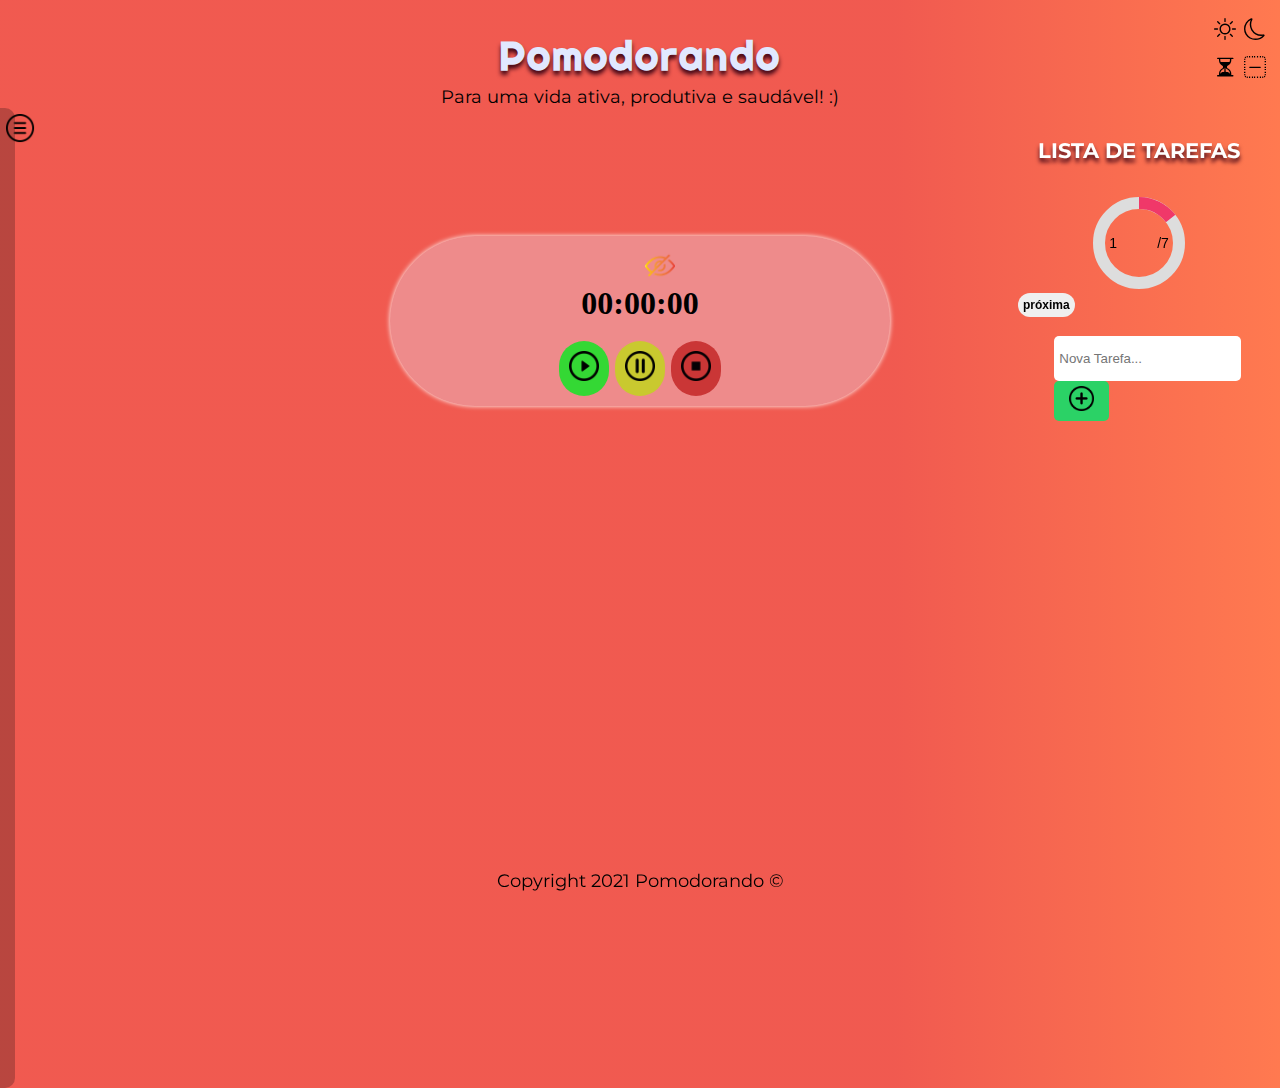
<file: src/index.html>
<!DOCTYPE html>
<html lang="en">

<head>
  <meta charset="UTF-8">
  <meta http-equiv="X-UA-Compatible" content="IE=edge">
  <meta name="viewport" content="width=device-width, initial-scale=1.0">
  <link rel="stylesheet" href="https://cdn.jsdelivr.net/npm/bootstrap@4.6.1/dist/css/bootstrap.min.css"
    integrity="sha384-zCbKRCUGaJDkqS1kPbPd7TveP5iyJE0EjAuZQTgFLD2ylzuqKfdKlfG/eSrtxUkn" crossorigin="anonymous">
  <link rel="stylesheet" href="https://cdn.jsdelivr.net/npm/bootstrap-icons@1.7.0/font/bootstrap-icons.css">
  <link rel="stylesheet" href="style.css">
  <link rel="stylesheet" href="css/cronometro.css">
  <link rel="shortcut icon" href="img/favcon.jpg" type="image/x-icon">
  <title>POMODORANDO</title>

</head>

<body onload="carregar()">

  <!--Titulo INICIO-->
  <h2>Pomodorando</h2>
  <p>Para uma vida ativa, produtiva e saudável! :)</p>
  <!--Titulo FIM-->

  <!--TEMA-->
  <div class="tema" onclick="mudarTema()">
    <label class="descricao pointer" for="switchTema"><i class="bi bi-brightness-high"></i></label>
    <div class="custom-control custom-switch">
      <input type="checkbox" class="custom-control-input pointer" id="switchTema">
      <label class="custom-control-label descricao pointer" for="switchTema"><i class="bi bi-moon"></i></label>
    </div>
  </div>


  <!--MODO ZEN-->
  <div class="zen" onclick="modoZen()">
    <label class="descricao" for="modoZen"><i class="bi bi-hourglass-split"></i></i></label>
    <div class="custom-control custom-switch">
      <input type="checkbox" class="custom-control-input" id="modoZen">
      <label class="custom-control-label descricao" for="modoZen"><i class="bi bi-dash-square-dotted"></i></label>
    </div>
  </div>

  <!--MENU LATERAL INICIO-->
  <input type="checkbox" id="check">
  <label for="check"><img src="img/barra-de-menu.png" alt="menu" class="menu"></label>
  <nav>
    <ul>
      <li><a href="index.html">Home</a></li>
      <li><a href="#">Configurações</a></li>
      <li><a href="contato.html">Contato</a></li>
      <li><a href="saibamais.html">Sobre</a></li>
      <li><a href="share.html" onclick="abreJanela()">Compartilhe</a></li>
    </ul>
  </nav>
  <!--MENU LATERAL FIM-->

  <!--LISTA TO-DO INICIO-->
  <div>
    <aside id="lista">

      <div class="container">
        <div class="row">
          <div class="intro col-12">
            <h1>Lista de Tarefas</h1>
            <div>
              <div class="border1"></div>
            </div>
          </div>
        </div>

         <div class="graph">
          <svg>
            <circle cx="50" cy="50" r="40" />
        </svg>
        <svg class="cor">
            <circle cx="50" cy="50" r="40" />
        </svg>
        <span class="counter">1</span><span>/7</span>

        </div>
        <button id="button1">próxima</button><br><br>


        <div class="row" style="width: 100%">
          <div class="dados col-6">
            <input id="userInput" type="text" placeholder="Nova Tarefa..." maxlength="27">
            <button id="enter"><i class=""><img src="img/adicionar.png"></i></button>
          </div>
        </div>

        <!-- Empty List -->
        <div class="row">
          <div class="listItems col-12">
            <ul class="col-12 offset-0 col-sm-8 offset-sm-2" id="ul">
            </ul>
          </div>
        </div>

      </div>
    </aside>
  </div>
  <!--LISTA TO-DO FIM-->

  <!--CRONOMETRO INICIO-->

  <div class="max-width" id="cronometro">

    <input type="checkbox" id="toggle-1" checked>
    <label for="toggle-1">
      <img src="img/ocultar.png" alt="ocultar">
    </label><br>

    <div id="mostra">

      <h1 id="counter">00:00:00</h1><br>
      <input class="form-check-input" type="checkbox" />
      <button class="start" onclick="start();"><img src="img/play.png" alt="play"></button>
      <button class="pause" onclick="pause();"><img src="img/pause.png" alt="pause"></button>
      <button class="stop" onclick="stop();"><img src="img/stop.png" alt="stop"></button><br>

      <audio id="avisando" src="https://actions.google.com/sounds/v1/alarms/medium_bell_ringing_near.ogg"></audio>
    </div>
  </div>
  <!--CRONOMETRO FIM-->

  <!--FOOTER INICIO-->
  <footer id="footer">
    <p>Copyright 2021 Pomodorando &copy;</p>
  </footer>
  <!--FOOTER FIM-->

  <script src="main.js"></script>
  <script src="https://cdn.jsdelivr.net/npm/jquery@3.5.1/dist/jquery.slim.min.js"
    integrity="sha384-DfXdz2htPH0lsSSs5nCTpuj/zy4C+OGpamoFVy38MVBnE+IbbVYUew+OrCXaRkfj"
    crossorigin="anonymous"></script>
  <script src="https://cdn.jsdelivr.net/npm/bootstrap@4.6.1/dist/js/bootstrap.bundle.min.js"
    integrity="sha384-fQybjgWLrvvRgtW6bFlB7jaZrFsaBXjsOMm/tB9LTS58ONXgqbR9W8oWht/amnpF"
    crossorigin="anonymous"></script>

</body>

</html>
</file>
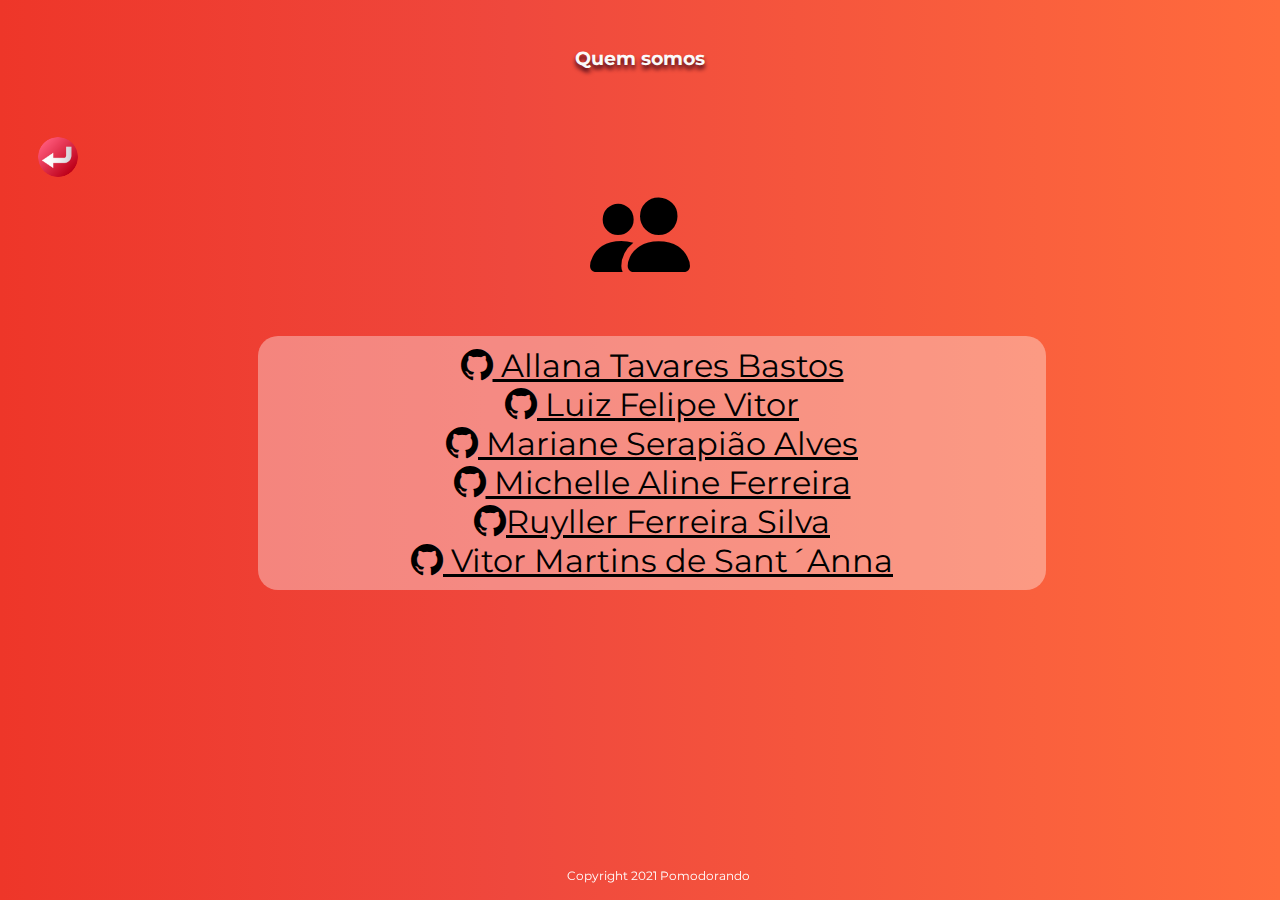
<file: src/contato.html>
<!DOCTYPE html>
<head>
    <meta charset="UTF-8">
    <meta http-equiv="X-UA-Compatible" content="IE=edge">
    <meta name="viewport" content="width=device-width, initial-scale=1.0">
    <link rel="stylesheet" href="share.css">
    <link rel="stylesheet" href="https://cdn.jsdelivr.net/npm/bootstrap@4.6.1/dist/css/bootstrap.min.css"
    integrity="sha384-zCbKRCUGaJDkqS1kPbPd7TveP5iyJE0EjAuZQTgFLD2ylzuqKfdKlfG/eSrtxUkn" crossorigin="anonymous">
    <link rel="stylesheet" href="https://cdn.jsdelivr.net/npm/bootstrap-icons@1.7.0/font/bootstrap-icons.css">
    <link rel="shortcut icon" href="img/favcon.jpg" type="image/x-icon">
    <title>Quem somos</title>

    </head>

<body>
    <!--Titulo INICIO-->
    <h3 id="text1" align="center">Quem somos</h3>
    <!--Titulo FIM-->

    <!--BOTAO VOLTAR-->
    <section id="back">
      <a href="index.html" title="Home"> <img src="img/back.png" alt="voltar"></a>
    </section>
       <!--FIM BOTÃO VOLTAR-->

    <!--APRESENTACAO-->

    <div id="people" class="icon" style="font-size: 100px; ">
      <a id = "people"><i class="bi bi-people-fill"></i></a>
    </div>
    <ul>
      </div id="apresentacao">
        <a style = "color: black; font-family: Montserrat; font-size: xx-large;" href="https://github.com/allana-tb"><i class="bi bi-github"></i> Allana Tavares Bastos</a><br>
  
        <a style = "color: black; font-family: Montserrat; font-size: xx-large;" href="https://github.com/Luiz400122"><i class="bi bi-github"></i> Luiz Felipe Vitor </a><br>

        <a style = "color: black; font-family: Montserrat; font-size: xx-large;" href="https://github.com/Mariane03"><i class="bi bi-github"></i> Mariane Serapião Alves </a><br>

        <a style = "color: black; font-family: Montserrat; font-size: xx-large;" href="https://github.com/micheealine"><i class="bi bi-github"></i> Michelle Aline Ferreira </a><br>

        <a style = "color: black; font-family: Montserrat; font-size: xx-large;" href="https://github.com/ruyller"><i class="bi bi-github"></i>Ruyller Ferreira Silva </a><br>

        <a style = "color: black; font-family: Montserrat; font-size: xx-large;" href="https://github.com/vitormartins1"><i class="bi bi-github"></i> Vitor Martins de Sant´Anna </a><br>
      </div>
    </ul>
     
    <!--FIM APRESENTACAO-->


     <!--FOOTER INICIO-->
	<footer id="footer">
		<p>Copyright 2021 Pomodorando</p>
	</footer>
  <!--FOOTER FIM-->

  <script src="main.js"></script>

</body>
</html>
</file>
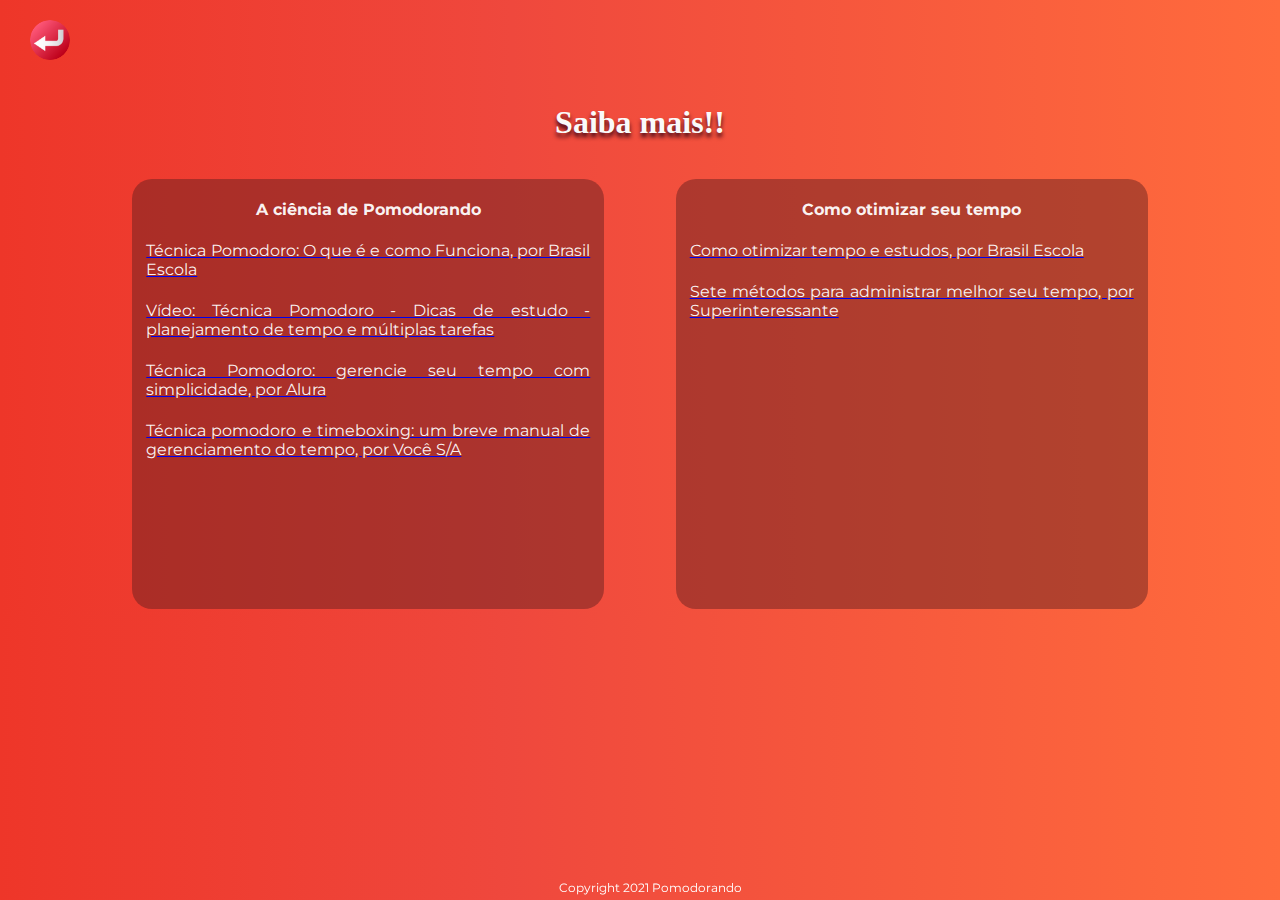
<file: src/saibamais.html>
﻿<!DOCTYPE html>
<html lang="en">

<head>
  <meta charset="UTF-8">
  <meta http-equiv="X-UA-Compatible" content="IE=edge">
  <meta name="viewport" content="width=device-width, initial-scale=1.0">
  <link rel="stylesheet" href="share.css">
  <link rel="stylesheet" href="css/cronometro.css">
  <link rel="stylesheet" href="https://cdn.jsdelivr.net/npm/bootstrap@4.6.1/dist/css/bootstrap.min.css"
  integrity="sha384-zCbKRCUGaJDkqS1kPbPd7TveP5iyJE0EjAuZQTgFLD2ylzuqKfdKlfG/eSrtxUkn" crossorigin="anonymous">
  <link rel="stylesheet" href="https://cdn.jsdelivr.net/npm/bootstrap-icons@1.7.0/font/bootstrap-icons.css">  <title>Sobre - POMODORANDO</title>
</head>

<body>

    <!--BOTAO VOLTAR-->
    <section id="back">
      <a href="index.html" title="Home"> <img src="img/back.png" alt="voltar"></a>
    </section>
       <!--FIM BOTÃO VOLTAR-->

  <!--Titulo INICIO-->
  <h1 id="text1" align="center">Saiba mais!!</h1>
  <!--Titulo FIM-->

     <!--COLUNAS INICIO-->
	<div id="colu">

     <section id="coluna1">
       <p align="center"><strong><br>A ciência de Pomodorando</strong></p>
        <br>
        <a href="https://brasilescola.uol.com.br/dicas-de-estudo/tecnica-pomodoro-que-e-e-como-funciona.htm" target="_blank"> <p>Técnica Pomodoro: O que é e como Funciona, por Brasil Escola</p></a>
        <br>
        <a href="https://www.youtube.com/watch?v=YI9oxHGf6iE" target="_blank"><p>Vídeo: Técnica Pomodoro - Dicas de estudo - planejamento de tempo e múltiplas tarefas </p></a>
        <br>
        <a href="https://www.alura.com.br/artigos/tecnica-pomodoro" target="_blank"><p>Técnica Pomodoro: gerencie seu tempo com simplicidade, por Alura</p></a>
        <br>
       <a href="https://vocesa.abril.com.br/desenvolvimento-pessoal/tecnica-pomodoro-e-timeboxing-um-breve-manual-de-como-gerenciar-melhor-o-tempo/" target="_blank"> <p>Técnica pomodoro e timeboxing: um breve manual de gerenciamento do tempo, por Você S/A</p></a>
        <br>
     </section>

     <section id="coluna2">
       <p align="center"><strong><br>Como otimizar seu tempo</strong></p>

      <br>
      <a href="https://brasilescola.uol.com.br/dicas-de-estudo/como-otimizar-tempo-estudos.htm" target="_blank"><p>Como otimizar tempo e estudos, por Brasil Escola</p></a>
      <br>
      <a href="https://super.abril.com.br/comportamento/7-metodos-para-administrar-melhor-seu-tempo/" target="_blank"><p>Sete métodos para administrar melhor seu tempo, por Superinteressante</p></a>
     </section>

	</div>

     <!--COLUNAS FIM-->

  <!--FOOTER INICIO-->
  <footer id="footer">
    <p>Copyright 2021 Pomodorando</p>
  </footer>
  <!--FOOTER FIM-->

  <script src="main.js"></script>
</body>

</html>
</file>
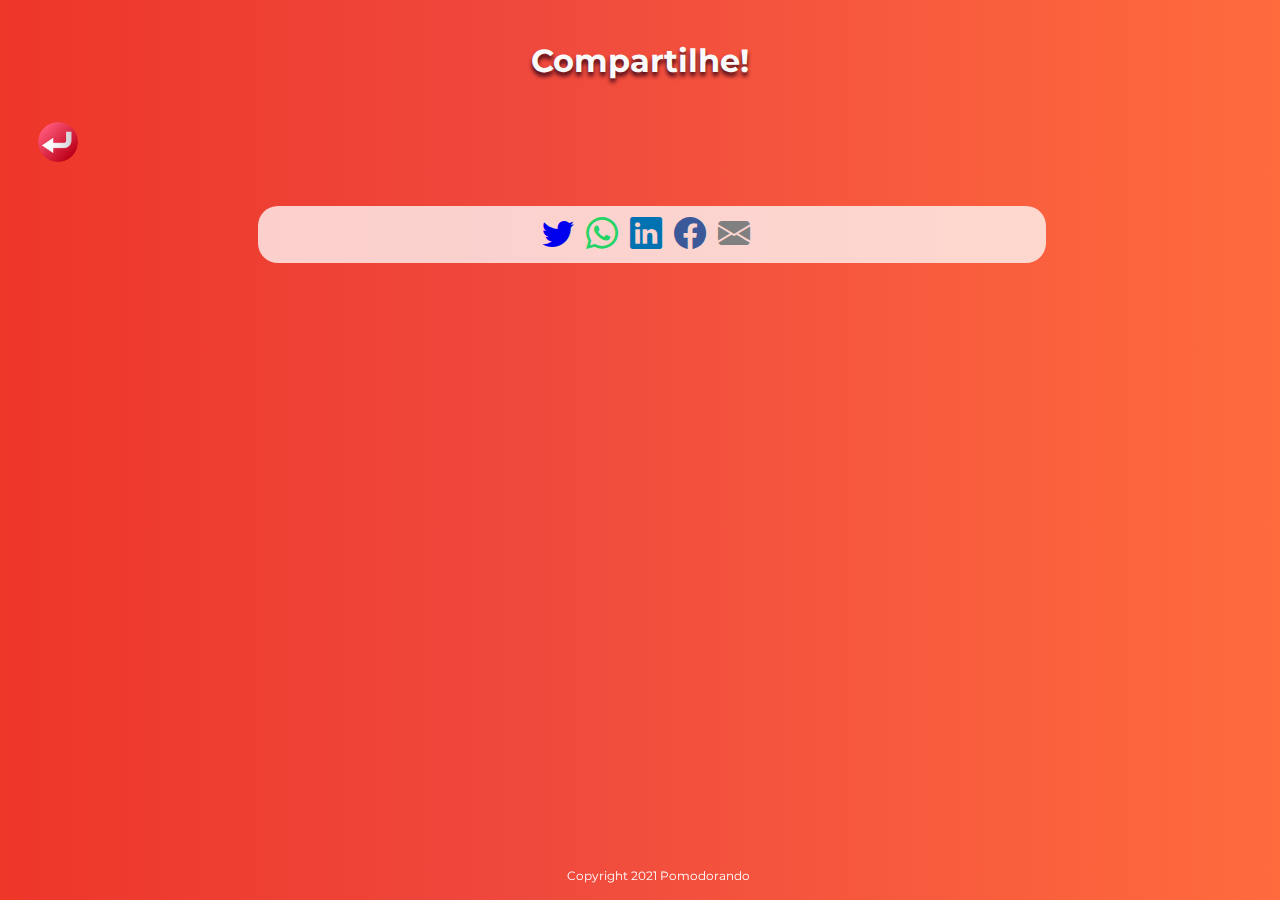
<file: src/share.html>
<!DOCTYPE html>
<head>
    <meta charset="UTF-8">
    <meta http-equiv="X-UA-Compatible" content="IE=edge">
    <meta name="viewport" content="width=device-width, initial-scale=1.0">
    <link rel="stylesheet" href="share.css">
    <link rel="stylesheet" href="https://cdn.jsdelivr.net/npm/bootstrap@4.6.1/dist/css/bootstrap.min.css"
    integrity="sha384-zCbKRCUGaJDkqS1kPbPd7TveP5iyJE0EjAuZQTgFLD2ylzuqKfdKlfG/eSrtxUkn" crossorigin="anonymous">
    <link rel="stylesheet" href="https://cdn.jsdelivr.net/npm/bootstrap-icons@1.7.0/font/bootstrap-icons.css">
    <link rel="shortcut icon" href="img/favcon.jpg" type="image/x-icon">
    <title>Compartilhe</title>

    </head>

<body>
    <!--Titulo INICIO-->
    <h1 id="text1" align="center">Compartilhe!</h1>
    <!--Titulo FIM-->

    <!--BOTAO VOLTAR-->
    <section id="back">
      <a href="index.html" title="Home"> <img src="img/back.png" alt="voltar"></a>
    </section>
       <!--FIM BOTÃO VOLTAR-->

    <!--LINKS PARA COMPARTILHAMENTO-->

    <div id="share" class="icon" style="font-size:xx-large; letter-spacing: 12px;">

      <a id = "twitter" href="https://twitter.com/intent/tweet?url="pomodorando="+titulo"><i class="bi bi-twitter"></i></a>
  
      <a id = "wpp" style="color: #25D366;" href="https://api.whatsapp.com/send?phone=5535987211953&text=file:///C:/Users/Luis%20Felipe/Desktop/src/index.html#"><i class="bi bi-whatsapp"></i></a>
  
      <a id = "linkedin" style="color: #0072b1;" href="https://www.linkedin.com/shareArticle?mini=true&url=[file:///C:/Users/Luis%20Felipe/Desktop/src/index.html#]&title=[Pomodorando]&summary=[cronometro]&source=[]"><i class="bi bi-linkedin"></i></a>
  
      <a id = "facebook" style="color: #3b5998;" href="https://www.facebook.com.br"><i class="bi bi-facebook"></i></a>
  
      <a id = "email" style="color: grey;" href="mailto:exemple@mail.com?"><i class="bi bi-envelope-fill"></i></a>
  
      </div>
    <!--FIM LINKS PARA COMPARTILHAMENTO-->


     <!--FOOTER INICIO-->
	<footer id="footer">
		<p>Copyright 2021 Pomodorando</p>
	</footer>
  <!--FOOTER FIM-->

  <script src="main.js"></script>

</body>
</html>
</file>
<file: src/style.css>
/*--============= FONTES =============-->*/
@import url('https://fonts.googleapis.com/css2?family=Righteous&display=swap');
@import url('https://fonts.googleapis.com/css2?family=Montserrat&display=swap');
@import url('https://fonts.googleapis.com/css2?family=Concert+One&display=swap');

*{
  margin: 10 auto;
  padding: 0;
}

body{
position: relative;
background: rgba(239, 72, 61, 0.9);
background: linear-gradient(0deg, rgba(238, 54, 41, 0.9) 0%, rgba(239, 72, 61, 0.9) 0.01%, rgba(239, 72, 61, 0.9) 69.88%, rgba(255, 107, 61, 0.9) 100%);
background: -webkit-linear-gradient(0deg, rgba(238, 54, 41, 0.9) 0%, rgba(239, 72, 61, 0.9) 0.01%, rgba(239, 72, 61, 0.9) 69.88%, rgba(255, 107, 61, 0.9) 100%);
background: -moz-linear-gradient(0deg, rgba(238, 54, 41, 0.9) 0%, rgba(239, 72, 61, 0.9) 0.01%, rgba(239, 72, 61, 0.9) 69.88%, rgba(255, 107, 61, 0.9) 100%);
font-family: Montserrat;
}

h2{
 font-family: Righteous;
 letter-spacing: 2px;
 margin-top: 30px;
 margin-bottom: 5px;
 text-align: center;
 color: rgb(225, 232, 255);
 font-size: 40px;
 text-shadow: 0px 4px 4px #420716;
}

p{
 font-family: Montserrat;
 text-align: center;
 color: black;
 font-size: 18px;
}


.listatarefas {
  position: fixed;
  top: 120px;
  right: 10px;
  display: flex;

}

/*LISTA TO-DO INICIO*/
#lista {
  right: 20px;
  height: 100%;
  position: absolute;
  transition: all .5s;
  
}
.intro {
  margin: 30px 0px;
  font-weight: bold;
}

#lista h1 {
  font-size: 130%;
  color: #ffffff;
  text-transform: uppercase;
  font-family: Montserrat;
  font-weight: 800px;
  text-align: center;
  text-shadow: 0px 4px 4px #420716;
}



.dados{
  margin: 0 auto;
  width: 70%;
  top:15%;
}


#enter {
  border: none;
  padding: 5px 15px;
  border-radius: 5px;
  color: #f289a5;
  background-color: #2bd266;
  transition: all 0.75s ease;
  -webkit-transition: all 0.75s ease;
  -moz-transition: all 0.75s ease;
  -ms-transition: all 0.75s ease;
  -o-transition: all 0.75 ease;
  font-weight: normal;
  display: inline-block;
}

#enter:hover{
  background-color: #02798F;
  color: #FFCD5D;
}

  #enter img{
      width: 25px;
      height: 25px;
  }

ul {
  text-align: left;
  margin-top: 20px;
  top: 100%;
  left: 10px;
  width: 100%;
  position: absolute;
  
}


li {
  list-style: none;
  padding: 10px 20px;
  color: #ffffff;
  text-transform: capitalize;
  font-weight: 600;
  border: none;
  border-radius: 5px;
  margin-bottom: 10px;
  background: #b1b1b1;
  transition: all 0.75s ease;
  -webkit-transition: all 0.5s ease;
  -moz-transition: all 0.5s ease;
  -ms-transition: all 0.5s ease;
  -o-transition: all 0.5 ease;
  align-items: center;
}

li:hover {
  background: #da976ad5;
}

li > button {
  font-weight: normal;
  background: none;
  border: none;
  float: right !important;
  color: #025f70;
  font-weight: 800;
}

input {
  border-radius: 5px;
  min-width: 90%;
  padding: 5px;
  height: 35px;
  border: none;
  margin: 0px;
  float: left;
}


.done {
  background: #51DF70 !important;
  color: #00891E;
}

.delete {
  display: none;
}



/*LISTA TO-DO FIM*/


/*Cronometro Inicio*/

.max-width {
  max-width: 500px;
  width: 100%;
  padding: 10px;
  box-sizing: border-box;
  margin-top: 10%;
  background-color: rgba(255, 255, 255, 0.295);
  box-shadow: 0 0 5px rgb(255, 255, 255);
  text-align: center;
  font-weight: bold;
  font-family: 'Concert One';
  border-radius: 1;
}

time {
  font-family: Concert One;
  margin-top: 20px;
  }
  
button {
  padding: 10px;
  border: none;
  outline: none;
  font-family: Montserrat;
  font-size: 1.1em;
  transition: all .5s;
  cursor: pointer;
  border-radius: 25px;
  font-weight: bold;
}

button:hover{
background-color: blanchedalmond;
}

.start{
  background-color: rgb(52, 216, 52);
}

.pause{
  background-color: rgb(70, 147, 235);
}

.stop{
  background-color: rgb(202, 54, 54);
}

/*Cronometro Fim*/




/*MENU LATERAL INICIO*/
ul{
  list-style: none; /*Retira a bolinha das listas*/
 }

a{
  text-decoration: none; /*Retira o sublinhado dos links*/
  color: black;
}

img{
  width: 40px; /*Tamanho do icone de menu*/
}

.check{
  display: inline-block;
  margin: 50px;
  position: relative;
}

input[type="checkbox"]
{
  display: none;
  
}

nav{
  background-color: rgba(43, 21, 21, 0.282);
  width: 325px;
  left: -350px;
  height: 250%;
  position: absolute;
  padding:20px;
  transition: all .5s;
  border-radius: 10px;
}

input[type="checkbox"]:checked ~ nav{
transform: translateX(350px); /*faz o menu aparecer*/
}


ul{
  top: 5%;
  left: 20px;
  width: 250px;
  position: absolute;
}

a{
  color: white;
  display: block;
  padding: 15px 10px;
}

a:hover{
  background-color: rgb(230, 217, 176); /*Cor quando o mouse é posicionado no menu*/
  color: black;
  font-weight: bold;
  border-radius: 15px;
  width: 210px;
}

label{
  
  padding: 10px;
  position: absolute; /*alinha o icone do menu*/
  z-index: 1; /*faz o menu sumir*/
}

/*MENU LATERAL FIM*/

/*FOOTER INICIO*/
#footer {
  position: fixed;
  font-size: smaller;
  bottom: 0;
  width: 100%;
  height: 30px;

}
/*FOOTER LATERAL FIM*/

/*TEMA*/
.tema {
  position: fixed;
  top: 12px;
  right: 10px;
  display: flex;

}
.descricao {
  position: relative;
  padding: 0;
  margin: 4px;
  font-size: 22px;
}

.pointer {
  cursor: pointer;
}

/*MODO ZEN*/
.zen {
  position: fixed;
  top: 50px;
  right: 10px;
  display: flex;

}
.descricao {
  position: relative;
  padding: 0;
  margin: 4px;
  font-size: 22px;
}

/*OCULTAR CRONOMETRO*/
/* Checkbox */
#toggle-1 {
  display:none;
  flex-direction: row;
  justify-content: center;
  align-items: center;
}
 
label { 
 -webkit-appearance: push-button;
 -moz-appearance: button; 
 display: inline-block;
 cursor: pointer;
 padding: 5px;
}
 
/* CSS padrão da div */
#mostra {
  display:none;
}
 
/* CSS quando o checkbox está marcado */
#toggle-1:checked ~ #mostra {
  display:block;
}
 
img{
  width: 30px;
}

/* BARRA DE Progresso*/


.graph {
  text-align: center;
  width: 100px;
  height: 100px;
  line-height: 60px;
  text-transform: uppercase;
  font-family: sans-serif;
  text-decoration: none;
  font-size: 14px;
  position: relative;
  display: flex;
  justify-content: center;
  align-items: center;
}

#button1{
  padding: 5px;
  border: none;
  outline: none;
  font-family: Arial, Helvetica, sans-serif;
  font-size: 12px;
  transition: all .5s;
  cursor: pointer;
  border-radius: 25px;
  font-weight: bold;
}


svg {
  position: absolute;
  width: 100%;
  height: 100%;
  top: 0;
  left: 0;
  fill: transparent;
  stroke-width: 12px;
  stroke: #ddd;
}

:root {
  --size: 255;
}

.graph svg.cor {
  stroke: #f03869;
  stroke-dasharray: 255;
  stroke-dashoffset: calc(var(--size) - 36.42);
  transform: rotate(-90deg);
  transform-origin: center;
}
</file>
<file: src/css/cronometro.css>
*{
  margin: 0 auto;
  padding: 0;
}

.max-width {
  max-width: 500px;
  width: 100%;
  padding: 10px;
  box-sizing: border-box;
  margin-top: 10%;
  background-color: rgb(238, 139, 139);
  box-shadow: 0 0 5px #FFF;
  text-align: center;
  font-weight: bold;
  border-radius: 1000px;
}

h1 {
  font-family:'Times New Roman', Times, serif;
  margin-top: 20px;
  }

button {
  padding: 10px;
  border: none;
  outline: none;
  font-family: 'Segoe UI';
  font-size: 1.1em;
  transition: all .5s;
  cursor: pointer;
  border-radius: 25px;
  font-weight: bold;
}


.titulo{
  font-family: 'Segoe UI', Tahoma, Geneva, Verdana, sans-serif;
 text-align: center;
 color: rgb(243, 149, 8);
 font-size: 50px;
}

button:hover{
background-color: blanchedalmond;
}

.start{
  background-color: rgb(52, 216, 52);
}

.pause{
  background-color: rgb(201, 201, 47);
}

.stop{
  background-color: rgb(202, 54, 54);
}
</file>
<file: src/share.css>
@import url('https://fonts.googleapis.com/css2?family=Righteous&display=swap');
@import url('https://fonts.googleapis.com/css2?family=Montserrat&display=swap');
@import url('https://fonts.googleapis.com/css2?family=Concert+One&display=swap');

*{
	margin: 10 auto;
	padding: 0px;
}

h1{
	padding-top: 20px;
	color: rgb(250, 250, 250);
	position: flex;
	float: center;
	text-shadow: 0px 4px 4px #420716;
	font-family: Montserrat;
}

h3{
	color: rgb(250, 250, 250);
	display: flex;
	justify-content: center;
	height: 80px;
	align-items: center;
	text-shadow: 0px 4px 4px #420716;
	font-family: Montserrat;
	font-weight: bold;
}


.btn-primary { background-color: rgb(255, 255, 255); }

img{
	border-radius: 50%;
	width: 40px;
	height: 40px;
	cursor: pointer;
	padding: 0px;
	margin-left: 30px;
	margin-top: 20px;
}

body{
	background: rgb(238,54,41);
	background: linear-gradient(90deg, rgba(238,54,41,1) 0%, rgba(239,72,61,1) 40%, rgba(255,107,61,1) 100%);
	background: -moz-linear-gradient(90deg, rgba(238,54,41,1) 0%, rgba(239,72,61,1) 40%, rgba(255,107,61,1) 100%);
	background: -webkit-linear-gradient(90deg, rgba(238,54,41,1) 0%, rgba(239,72,61,1) 40%, rgba(255,107,61,1) 100%);
	background: linear-gradient(90deg, rgba(238,54,41,1) 0%, rgba(239,72,61,1) 40%, rgba(255,107,61,1) 100%);
	filter: progid:DXImageTransform.Microsoft.gradient(startColorstr="#ee3629",endColorstr="#ff6b3d",GradientType=1);
}

#coluna1 {
	border-radius: 20px;
	margin-top: 1cm;
	width: 35%;
	background-color: rgba(94, 30, 30, 0.466);
	height: 430px;
	padding-left: 12px;
	padding-right: 12px;
	margin-left: 3.5cm;
	float: left;
	text-align: justify;
	line-break:strict;

}


#coluna2 { 
	border-radius: 20px;
	margin-top: 1cm;
	background-color: rgba(94, 30, 30, 0.466);
	width: 35%;
	height: 430px;
	padding-left: 12px;
	padding-right: 12px;
	margin-right: 3.5cm;
	float: right;
	text-align: justify;
	line-break:strict;
}

#colu{

	display:inline-table;
}

p{	
	color: rgba(255, 255, 255, 0.952);
	padding: 2px;
	font-family: Montserrat;

}

#footer p {
	position: fixed;
	bottom: 0px;
	width: 100%;
	height: 20px;
	padding: 10px 10px 0px 10px;
	text-align: center;
	font-family: Montserrat;
	color: white;
	font-size: 12px;

}

#share {

	border-radius: 20px;
	background-color: rgba(255, 255, 255, 0.753);
	border: #420716;
	width: 60%;
	position: absolute;
	margin-top: 40px;
	margin-left: 250px;
	padding: 10px;
	text-align: center;
	align-content: center;
	display: inline-table;
	
	}
	
	#imagem {
	  border-radius: 15px;
	  margin: 2px;
	  height: 30px;
	  width: 35px;
	  padding: 0;
	  bottom: 0cm;
	 }


#twitter:hover{
	background-color: #FFCD5D;
	border-radius: 100%;
}

#wpp:hover{
	background-color: #FFCD5D;
	border-radius: 100%;
  }

#linkedin:hover{
	background-color: #FFCD5D;
	border-radius: 100%;	
}

#facebook:hover{
	background-color: #FFCD5D;
	border-radius: 100%;	
}

#email:hover{
	background-color: #FFCD5D;
	border-radius: 100%;	
}

#people{
	display: flex;
	justify-content: center;
	align-items: center;
}

ul{
	border-radius: 20px;
	background-color: rgba(255, 255, 255, 0.363);
	border: #420716;
	width: 60%;
	position: absolute;
	margin-top: 40px;
	margin-left: 250px;
	padding: 10px;
	text-align: center;
	align-content: center;
	line-break: strict;
}
</file>
